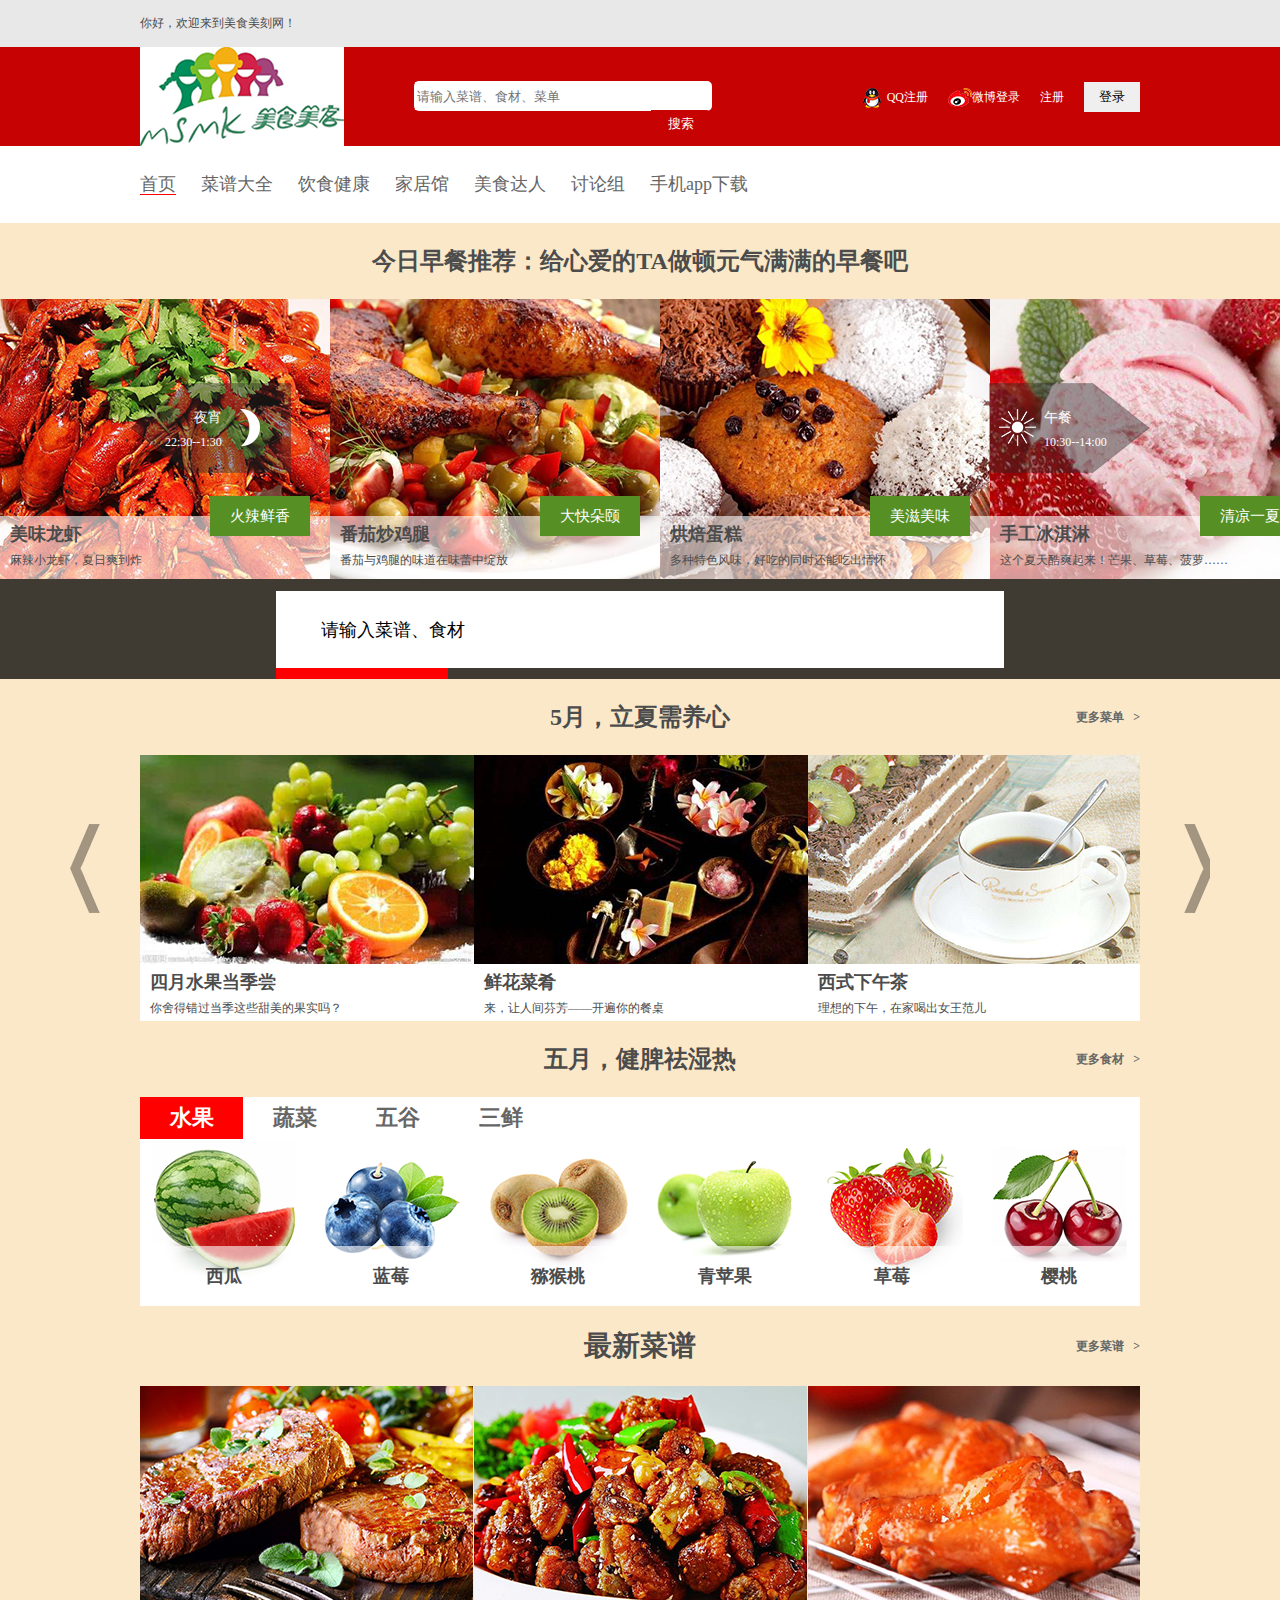
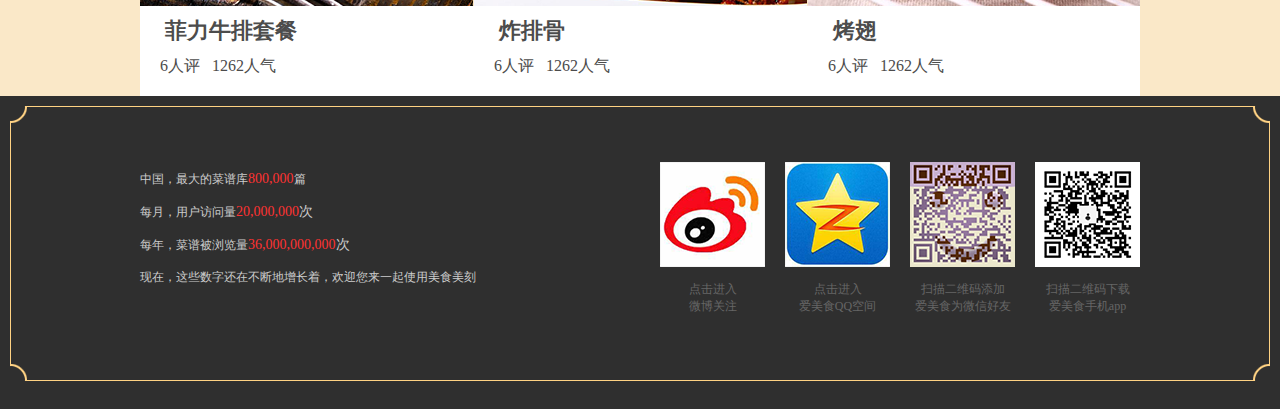
<file: Meishimeike/index.html>
<!-- 统一管理网站的头部和尾部 -->
<!DOCTYPE html>
<html lang="en">
<head>
	<meta charset="UTF-8">
	<title>temple</title>
	<link rel="stylesheet" href="css/common.css">
	<link rel="stylesheet" href="css/temple.css">
	<link rel="stylesheet" href="css/index.css">
</head>
<body>
	<!-- 顶部 B -->
	<div class="top">
		<div class="center top_c">你好，欢迎来到美食美刻网！</div>
	</div>
	<!-- 顶部 E -->
	<!-- logo B -->
	<div class="logo">
		<div class="center l_c">
			<div class="l_left fl">
				<h1>
					<a href="#">美食美刻</a>
				</h1>
			</div>
			<div class="l_center fl">
				<input class="txt fl" type="text" placeholder="请输入菜谱、食材、菜单">
				<input type="button" class="btn fr" value="搜索">
			</div>
			<div class="l_right fr">
				<ul>
					<li><b></b><a href="#">QQ注册</a></li>
					<li><b class="logo_sina"></b><a href="#">微博登录</a></li>
					<li><a href="#">注册</a></li>
					<li><input type="button" value="登录"></li>
				</ul>
			</div>
		</div>
	</div>
	<!-- logo E -->
	<!-- 内容 B -->
	<!-- 首页导航 B -->
	<div class="nav">
		<div class="center nav_c">
			<ul>
				<li><a class="under_line" href="#">首页</a></li>
				<li><a href="#">菜谱大全</a></li>
				<li><a href="#">饮食健康</a></li>
				<li><a href="#">家居馆</a></li>
				<li><a href="#">美食达人</a></li>
				<li><a href="#">讨论组</a></li>
				<li><a href="#">手机app下载</a></li>
			</ul>
		</div>
	</div>
	<!-- 首页导航 E -->
	<!-- 首页banner B -->
	<div class="banner">
		<h2 class="h2Title">今日早餐推荐：给心爱的TA做顿元气满满的早餐吧</h2>
		<ul class="clearfix">
			<li>
				<div>
					<a href="#"><img src="images/longxia.png" alt=""></a>
				</div>
				<div class="des">
					<p class="p1">美味龙虾</p>	
					<p class="p2">麻辣小龙虾，夏日爽到炸</p>	
				</div>
				<div class="lv">
					火辣鲜香
				</div>
			</li>
			<li>
				<div>
					<a href="#"><img src="images/jitui.png" alt=""></a>
				</div>
				<div class="des">
					<p class="p1">番茄炒鸡腿</p>	
					<p class="p2">番茄与鸡腿的味道在味蕾中绽放</p>	
				</div>
				<div class="lv">
					大快朵颐
				</div>
			</li>
			<li>
				<div>
					<a href="#"><img src="images/cake.png" alt=""></a>
				</div>
				<div class="des">
					<p class="p1">烘焙蛋糕</p>	
					<p class="p2">多种特色风味，好吃的同时还能吃出情怀</p>	
				</div>
				<div class="lv">
					美滋美味
				</div>
			</li>
			<li>
				<div>
					<a href="#"><img src="images/ice.png" alt=""></a>
				</div>
				<div class="des">
					<p class="p1">手工冰淇淋</p>	
					<p class="p2">这个夏天酷爽起来！芒果、草莓、菠萝……</p>	
				</div>
				<div class="lv">
					清凉一夏
				</div>
			</li>		
		</ul>
		<div class="arrow">
			<a href="#" class="turn_left">
				<span class="word"><span class="fz14">夜宵</span><br/>22:30--1:30</span>
				<span class="img"></span>
			</a>
			<a href="#" class="turn_right">
				<span class="img"></span>
				<span class="word"><span class="fz14">午餐</span><br/>10:30--14:00</span>
			</a>
		</div>
	</div>
	<!-- 首页banner E -->
	<!-- 首页搜索 B -->
	<div class="search">
		<div class="s_center">
			<input class="txt fl" type="text" value="请输入菜谱、食材">
			<input class="btn fl" type="button" value="搜索">
		</div>
	</div>
	<!-- 首页搜索 E -->
	<!-- 首页菜单 B -->
	<div class="arrow_pos">
		<div class="menu center">
			<h2 class="h2Title">5月，立夏需养心<a href="#" class="more">更多菜单&nbsp;&nbsp;&nbsp;></a></h2>
			<ul class="img clearfix">
				<li>
					<div>
						<a href="#">
							<img src="images/shuiguo.png" alt="">
						</a>	
					</div>
					<div class="word">
						<p class="p1">四月水果当季尝</p>
						<p class="p2">你舍得错过当季这些甜美的果实吗？</p>
					</div>
				</li>
				<li>
					<div>
						<a href="#">
							<img src="images/xianhua.png" alt="">
						</a>	
					</div>
					<div class="word">
						<p class="p1">鲜花菜肴</p>
						<p class="p2">来，让人间芬芳——开遍你的餐桌</p>
					</div>
				</li>
				<li>
					<div>
						<a href="#">
							<img src="images/xiawucha.png" alt="">
						</a>	
					</div>
					<div class="word">
						<p class="p1">西式下午茶</p>
						<p class="p2">理想的下午，在家喝出女王范儿</p>
					</div>
				</li>
			</ul>
		</div>
		<div class="arrow">
			<a href="#" class="a1"></a>
			<a href="#" class="a2"></a>
		</div>
	</div>
	<!-- 首页菜单 E -->
	<!-- 首页食材 B -->
	<div class="food center">
		<h2 class="h2Title">五月，健脾祛湿热<a class="more" href="#">更多食材&nbsp;&nbsp;&nbsp;></a></h2>
		<ul class="f_nav clearfix">
			<li class="bgRed"><a class="white" href="#">水果</a></li>
			<li><a href="#">蔬菜</a></li>
			<li><a href="#">五谷</a></li>
			<li><a href="#">三鲜</a></li>
		</ul>
		<ul class="f_img clearfix">
			<li>
				<a href="#">
					<img src="images/xigua.png" alt="">
				</a>
				<span>西瓜</span>
			</li>
			<li>
				<a href="#">
					<img src="images/lanmei.png" alt="">
				</a>
				<span>蓝莓</span>
			</li>
			<li>
				<a href="#">
					<img src="images/mihoutao.png" alt="">
				</a>
				<span>猕猴桃</span>
			</li>
			<li>
				<a href="#">
					<img src="images/qingpingguo.png" alt="">
				</a>
				<span>青苹果</span>
			</li>
			<li>
				<a href="#">
					<img src="images/caomei.png" alt="">
				</a>
				<span>草莓</span>
			</li>
			<li>
				<a href="#">
					<img src="images/yingtao.png" alt="">
				</a>
				<span>樱桃</span>
			</li>
		</ul>
	</div>
	<!-- 首页食材 E -->
	<!-- 首页菜谱 B -->
	<div class="caipu center">
		<h2 class="h2Title_lg">最新菜谱<a href="#" class="more">更多菜谱&nbsp;&nbsp;&nbsp;></a></h2>
		<ul class="img clearfix">
			<li>
				<div>
					<a href="#">
						<img src="images/niupai.png" alt="">
					</a>	
				</div>
				<div class="word">
					<p class="caipu_p1">菲力牛排套餐</p>
					<p class="caipu_p2">6人评&nbsp;&nbsp;&nbsp;1262人气</p>
				</div>
			</li>
			<li>
				<div>
					<a href="#">
						<img src="images/paigu.png" alt="">
					</a>	
				</div>
				<div class="word">
					<p class="caipu_p1">炸排骨</p>
					<p class="caipu_p2">6人评&nbsp;&nbsp;&nbsp;1262人气</p>
				</div>
			</li>
			<li>
				<div>
					<a href="#">
						<img src="images/kaochi.png" alt="">
					</a>	
				</div>
				<div class="word">
					<p class="caipu_p1">烤翅</p>
					<p class="caipu_p2">6人评&nbsp;&nbsp;&nbsp;1262人气</p>
				</div>
			</li>
		</ul>
	</div>
	<!-- 首页菜谱 E -->
	<!-- 内容 E -->
	<!-- 底部 B -->
	<div class="foot">
		<div class="f_border">
			<div>
				<b class="b1"></b>
				<b class="b2"></b>
				<b class="b3"></b>
				<b class="b4"></b>
			</div>
			<div class="center">
				<div class="f_left fl">
					<ul>
						<li>中国，最大的菜谱库<span class="fz14"><span class="cRed">800,000</span></span>篇</li>
						<li>每月，用户访问量<span class="fz14"><span class="cRed">20,000,000</span>次</span></li>
						<li>每年，菜谱被浏览量<span class="fz14"><span class="cRed">36,000,000,000</span>次</span></li>
						<li>现在，这些数字还在不断地增长着，欢迎您来一起使用美食美刻</li>
					</ul>
				</div>
				<div class="f_right fr">
					<ul>
						<li>
							<a href="#">
								<img src="images/weibo.png" alt="微博关注">
								<span>点击进入<br/>微博关注</span>
							</a>
						</li>
						<li>
							<a href="#">
								<img src="images/qzone.png" alt="qq空间">
								<span>点击进入<br/>爱美食QQ空间</span>
							</a>
						</li>
						<li>
							<a href="#">
								<img src="images/knowme.png" alt="加我微信">
								<span>扫描二维码添加<br/>爱美食为微信好友</span>
							</a>
						</li>
						<li>
							<a href="#">
								<img src="images/payme.png" alt="向我付款">
								<span>扫描二维码下载<br/>爱美食手机app</span>
							</a>
						</li>
					</ul>
				</div>
			</div>
		</div>
	</div>
	<!-- 底部 E -->
</body>
</html>
</file>
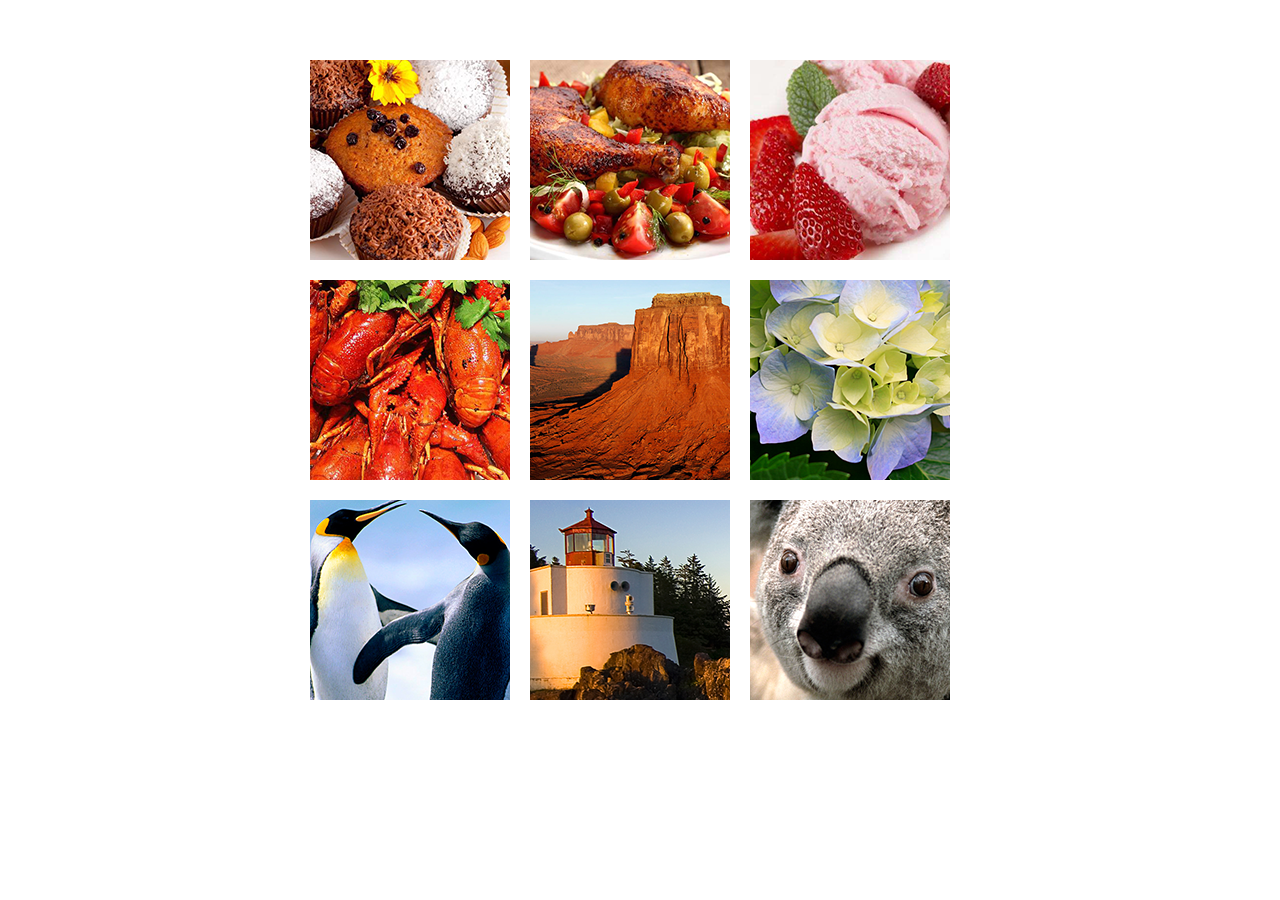
<file: photowall/index.html>
<!DOCTYPE html>
<html lang="en">
<head>
	<meta charset="UTF-8">
	
	<title>photowall</title>
	<style type= "text/css">
		* {
			margin: 0;
			padding: 0;
		}
		#photo {
			width: 680px;
			height: 500px;
			margin: 50px auto;
		}
		#photo ul li {
			list-style: none;
			width: 200px;
			height: 200px;
			float:left;
			margin: 10px;
		}
		#photo ul img {

		}
	</style>
</head>
<body>
	<div id="photo">
		<ul>
			<li><img src="images/1.png" alt=""></li>
			<li><img src="images/2.png" alt=""></li>
			<li><img src="images/3.png" alt=""></li>
			<li><img src="images/4.png" alt=""></li>
			<li><img src="images/5.png" alt=""></li>
			<li><img src="images/6.png" alt=""></li>
			<li><img src="images/7.png" alt=""></li>
			<li><img src="images/8.png" alt=""></li>
			<li><img src="images/9.png" alt=""></li>
		</ul>
	</div>
	<script type="text/javascript" src="js/move.js" ></script>

	<script type = "text/javascript">
		// 面向过程的函数式封装
		// 面向对象
		// 0、浮动布局改为定位布局
		// 1、拖拽事件
		// 2、碰撞检测
		// 3、计算碰撞成功的距离最近的li
		// 4、鼠标松开后交换碰撞成功的图片位置
		// 
		// 0、浮动布局改为定位布局
		var aLi = document.getElementsByTagName("li");
		var arr =[];
		for (var i = 0; i < aLi.length; i++) 
		{
			arr.push([aLi[ i ].offsetLeft , aLi[ i ].offsetTop ]);
		}

		for (var i=0 ;i<aLi.length ;i++)
		{
			aLi[i].style.position = "absolute";
			aLi[i].style.left = arr[i][0] + 'px';
			aLi[i].style.top = arr[i][1] + 'px';
			aLi[i].style.margin = 0;

		}
		// 1、拖拽事件
		for (var i = 0;i < aLi.length; i++)
		{
			aLi[i].index = i;//添加索引
			drag(aLi[i]);
		} 

		function drag (obj) {
			obj.onmousedown = function(e){//为每一个li绑定鼠标按下移动方法
				var e = e || window.event;//兼容浏览器
				//获取鼠标坐标
				var x0 = e.clientX;
				var y0 = e.clientY;
				//获取li原来的位置
				var l = obj.offsetLeft;
				var t = obj.offsetTop;
				//改变拖拽li的层级
				for (var i = 0; i < aLi.length; i++)
				{
					aLi[i].style.zIndex = 1;
				}
				this.style.zIndex = 10;
				//随着鼠标移动
				document.onmousemove = function(e) {
					var e = e || window.event;
					var _left = e.clientX - x0 + l;
					var _top = e.clientY - y0 + t;
					obj.style.left = _left + 'px';
					obj.style.top = _top + 'px';
					
					for (var i = 0; i < aLi.length; i++) {
						aLi[i].style.border = "none";
					}
					var oLi = nearLi(obj);//碰撞成功则得到最近的li

					if( oLi ){
						oLi.style.border = "2px solid red";
					}
				}
				//松开解绑移动方法
				document.onmouseup = function() {
					document.onmousemove = null;
					document.onmouseup = null;
					// 4、鼠标松开后交换碰撞成功的图片位置
					var nL = nearLi(obj);
					var tmp = 0;//中间量
					if(nL) {//让碰撞成功的li和拖拽的obj交换
						move(nL,{left:arr[obj.index][0],top:arr[obj.index][1]});
						move(obj,{left:arr[nL.index][0],top:arr[nL.index][1]});
						nL.style.border = "none";
						//交换索引
						tmp = obj.index;
						obj.index = nL.index;
						nL.index = tmp;
					}
					else {//碰撞不成功 恢复原位
						move(obj,{left:arr[obj.index][0],top:arr[obj.index][1]});
					}
				}
				return false;
			}
		}
		
		// 2、碰撞检测  返回一个布尔值
		function impact( obj1,obj2 ) {
			var t1 = obj1.offsetTop,
				l1 = obj1.offsetLeft,
				b1 = t1 +  obj1.offsetHeight,
				r1 = l1 + obj1.offsetWidth;

			var t2 = obj2.offsetTop,
				l2 = obj2.offsetLeft,
				b2 = t2 + obj2.offsetHeight,
				r2 = l2 + obj2.offsetWidth;

			if( t2>b1 || l2>r1 || r2<l1 || b2<t1 ){
				return false;//碰撞不成功
			}else{
				return true;
			}
		}
		// 3、计算碰撞成功的距离最近的li
		function distance( obj1,obj2 ) {//计算距离
			var a = obj1.offsetLeft - obj2.offsetLeft;
			var b = obj1.offsetTop - obj2.offsetTop;
			return Math.sqrt( a * a + b * b );
		}
		function nearLi(obj) {
			var n = 100000;
			var oLi = '';//中间量
			for (var i = 0; i < aLi.length; i++) {
				if(impact(obj,aLi[i]) && obj != aLi[i]){
					var c = distance( obj , aLi[i] );
					//判断比较出最小值
					if(c < n){
						n = c;
						//console.log(n);
						oLi = aLi[i];//获取距离最近的的li
					}
				}
			}
			return oLi;
		}
		
		
	</script>
</body>
	
</html>
</file>
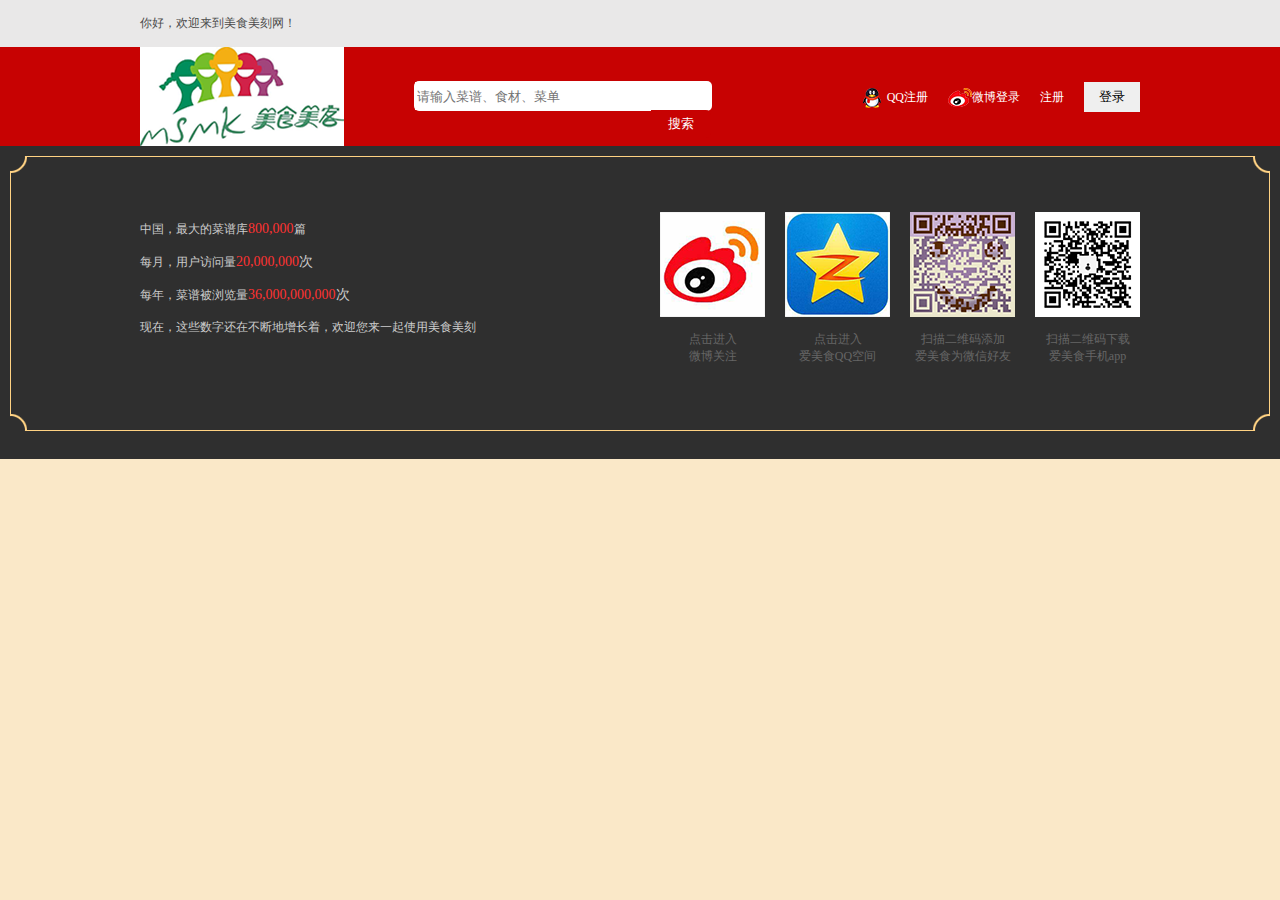
<file: Meishimeike/temple.html>
<!-- 统一管理网站的头部和尾部 -->
<!DOCTYPE html>
<html lang="en">
<head>
	<meta charset="UTF-8">
	<title>temple</title>
	<link rel="stylesheet" href="css/common.css">
	<link rel="stylesheet" href="css/temple.css">
</head>
<body>
	<!-- 顶部 B -->
	<div class="top">
		<div class="center top_c">你好，欢迎来到美食美刻网！</div>
	</div>
	<!-- 顶部 E -->
	<!-- logo B -->
	<div class="logo">
		<div class="center l_c">
			<div class="l_left fl">
				<h1>
					<a href="#">美食美刻</a>
				</h1>
			</div>
			<div class="l_center fl">
				<input class="txt fl" type="text" placeholder="请输入菜谱、食材、菜单">
				<input type="button" class="btn fr" value="搜索">
			</div>
			<div class="l_right fr">
				<ul>
					<li><b></b><a href="#">QQ注册</a></li>
					<li><b class="logo_sina"></b><a href="#">微博登录</a></li>
					<li><a href="#">注册</a></li>
					<li><input type="button" value="登录"></li>
				</ul>
			</div>
		</div>
	</div>
	<!-- logo E -->
	<!-- 内容 B -->
	
	<!-- 内容 E -->
	<!-- 底部 B -->
	<div class="foot">
		<div class="f_border">
			<div>
				<b class="b1"></b>
				<b class="b2"></b>
				<b class="b3"></b>
				<b class="b4"></b>
			</div>
			<div class="center">
				<div class="f_left fl">
					<ul>
						<li>中国，最大的菜谱库<span class="fz14"><span class="cRed">800,000</span></span>篇</li>
						<li>每月，用户访问量<span class="fz14"><span class="cRed">20,000,000</span>次</span></li>
						<li>每年，菜谱被浏览量<span class="fz14"><span class="cRed">36,000,000,000</span>次</span></li>
						<li>现在，这些数字还在不断地增长着，欢迎您来一起使用美食美刻</li>
					</ul>
				</div>
				<div class="f_right fr">
					<ul>
						<li><a href="#">
								<img src="images/weibo.png" alt="微博关注">
								<span>点击进入<br/>微博关注</span>
							</a></li>
						<li><a href="#">
								<img src="images/qzone.png" alt="qq空间">
								<span>点击进入<br/>爱美食QQ空间</span>
							</a></li>
						<li><a href="#">
								<img src="images/knowme.png" alt="加我微信">
								<span>扫描二维码添加<br/>爱美食为微信好友</span>
							</a></li>
						<li><a href="#">
								<img src="images/payme.png" alt="向我付款">
								<span>扫描二维码下载<br/>爱美食手机app</span>
							</a></li>
					</ul>
				</div>
			</div>
		</div>
	</div>
	<!-- 底部 E -->
</body>
</html>
</file>
<file: Meishimeike/css/common.css>
/*存放css初始化代码*/
html,body,ul,li,ol,dl,dd,dt,p,h1,h2,h3,h4,h5,h6,form,fieldset,legend,img {
	margin: 0;
	padding: 0;
}
image {
	border: none;
}
ul,ol {
	list-style: none;
}
input {
	padding-top: 0;
	padding-bottom: 0; 
	border: none;
}
a {
	text-decoration: none;
}
body {
	font: normal normal 12px "宋体";
	color: #4c4c4c;
	background-color: #fae8c8;
}
.fl {
	float: left;
}
.fr {
	float: right;
}
.clearfix:after {
	content: "";
	height: 0;
	line-height: 0;
	display: block;
	visibility: hidden;
	clear: both;
}
.clearfix {
	zoom: 1;
}
</file>
<file: Meishimeike/css/temple.css>
.center {
	width: 1000px;
	margin: 0 auto;
}
.fz14 {
	font-size: 14px;
}
.cRed {
	color: #FF3232;
}

/*顶部 B*/
.top {
	height: 47px;
	background-color: #E9E8E8;
}
.top .top_c {
	height: 47px;
	line-height: 47px;
}
/*顶部 E*/
/*logo B*/
.logo {
	height: 99px;
	background-color: #C70202;
}
.logo .l_c {
	height: 99px;
}
.logo .l_left h1 a {
	display: inline-block;
	width: 204px;
	height: 99px;
	background: url(../images/logo.png);
	text-indent: -9999em;
}
.logo .l_center {
	width: 296px;
	height: 28px;
	background: #ffffff;
	padding: 1px;
	margin-top: 34px;
	margin-left: 70px;
	border-radius: 5px; 
}
.logo .l_center .txt {
	width: 234px;
	height: 28px;
	outline: none;
}
.logo .l_center .btn {
	width: 60px;
	height: 28px;
	background-color: #C70202;
	color: #ffffff;
	border-radius: 0 5px 5px 0;
}
.logo .l_right {
	margin-top: 35px;
	margin-left: 60px;
}
.logo .l_right li {
	float: left;
	height: 30px;
	line-height: 30px;
	margin-left: 20px;
}
.logo .l_right a {
	color: #ffffff;
}
.logo .l_right input {
	width: 56px;
	height: 30px;

} 
.logo .l_right li b {
	display: inline-block;
	width: 24px;
	height: 20px;
	vertical-align: middle;
	background: url(../images/spirit.png) no-repeat;
}

.logo .l_right .logo_sina {
	background-position: 0 -25px;
}
/*logo E*/

/*内容 B*/
/*内容 E*/

/*foot B*/
.foot {
	height: 293px;
	padding: 10px;
	background-color: #2F2F2F;
}
.foot .f_border {
	height: 273px;
	border: 1px solid #FFD283;
	position: relative;
}
.foot .f_border b {
	position: absolute;
	width: 17px;
	height: 17px;
	background: url(../images/circle.png);
}
.foot .f_border .b1 {
	top: -1px;
	left: -1px;
	background-position: right bottom; 
}
.foot .f_border .b2 {
	top: -1px;
	right: -1px;
	background-position: left bottom;
}
.foot .f_border .b3 {
	bottom: -1px;
	right: -1px;
	background-position: left top;
}
.foot .f_border .b4 {
	bottom: -1px;
	left: -1px;
	background-position: right top;
}
.foot .f_left {
	margin-top: 55px;
	color: #ccc;
}
.foot .f_left li {
	height: 33px;
	line-height: 33px;
}
.foot .f_right {
	margin-top: 55px;
	margin-left: 100px;
}
.foot .f_right li {
	float: left;
	width: 105px;
	height: 140px;
	margin-left: 20px;
	
}
.foot .f_right li a {
	display: inline-block;
	color: #666666;
	text-align: center;
}
.foot .f_right li a img {
	margin-bottom: 10px;
}
/*foot E*/
</file>
<file: Meishimeike/css/index.css>
.under_line {
	border-bottom: 1px solid red;
}
.h2Title {
	height: 76px;
	font: normal 700 24px/76px "微软雅黑";
	text-align: center;
	position: relative;
}
.h2Title_lg {
	height: 80px;
	font: normal 700 28px/80px "微软雅黑";
	text-align: center;
	position: relative;
}
.white {
	color: #fff !important;
}
.bgRed {
	background-color: red;
}
.p1 {
	font: normal 700 18px/36px "微软雅黑";
	height: 36px;
	padding-left: 10px;
}
.p2 {
	font-family: "微软雅黑";
	padding-left: 10px;
}
.caipu_p1 {
	font: normal 700 22px/50px "微软雅黑";
	height: 50px;
	padding-left: 25px;
}
.caipu_p2 {
	font: normal normal 16px "微软雅黑";
	
	padding-left: 20px;
	
}
.more {
	position: absolute;
	top: 0;
	right: 0;
	color: #666;
	font-size: 12px;
}
/* 首页导航 B */
.nav {
	height: 77px;
	background-color: #fff;
}
.nav .nav_c {
	height: 77px;
}
.nav .nav_c li {
	float: left;
	height: 77px;
	font: normal normal 18px/77px "微软雅黑";
	margin-right: 25px;
}
.nav .nav_c li a {
	color: #666;
}
.nav .nav_c li a:hover {
	color: red;
}
/* 首页导航 E */
/* 首页banner B */
.banner {
	position: relative;
}
.banner ul {
	width: 1320px;
	margin: 0 auto;
}
.banner ul li {
	float: left;
	width: 330px;
	background-color: red;
	position: relative;
}
.banner ul li img {
	vertical-align: middle;
}
.banner .des {
	width: 330px;
	height: 63px;
	background-color: rgba(255,255,255,.6);
	position: absolute;
	bottom: 0;
	left: 0;
}
.banner .lv {
	height: 40px;
	width: 100px;
	background-color: #569024;
	position: absolute;
	bottom: 43px;
	right: 20px;
	color: #fff;
	font: normal normal 15px/40px "微软雅黑";
	text-align: center;
}
.banner .arrow  a {
	display: inline-block;
	width: 161px;
	height: 90px;
	position: absolute;
	top: 160px;
	background: url(../images/spirit.png) no-repeat;
}
.banner .arrow  .turn_left {
	left: 130px;
	background-position: -122px 0;
}
.banner .arrow  .turn_right {
	right: 130px;
	background-position: -122px -97px;
}
.banner .arrow .turn_left .word {
	display: inline-block;
	height: 48px;
	line-height: 24px;
	margin: 23px 15px 0 35px;
	text-align: right;
	color: #fff;
}
.banner .arrow .turn_left .img {
	vertical-align: top;
	display: inline-block;
	width: 20px;
	height: 37px;
	margin-top: 26px;
	background: url(../images/spirit.png);
	background-position: 0 -158px;
}
.banner .arrow .turn_right .word {
	display: inline-block;
	height: 48px;
	line-height: 24px;
	margin-top: 23px;
	color: #fff;
}
.banner .arrow .turn_right .img {
	vertical-align: top;
	display: inline-block;
	width: 37px;
	height: 37px;
	margin: 26px 5px 0 10px;
	background: url(../images/spirit.png);
	background-position: 0 -110px;
}
/* 首页banner E */

/* 首页搜索 E */
.search {
	height: 100px;
	background-color: #3F3A32;
	overflow: hidden;
}
.search .s_center {
	width: 728px;
	height: 77px;
	background-color: #fff;
	margin: 0 auto;
	margin-top: 12px;
}
.search .s_center .txt {
	width: 510px;
	height: 77px;
	outline: none;
	font: normal normal 18px "微软雅黑";
	padding-left: 45px; 
}
.search .s_center .btn {
	height: 77px;
	width: 172px;
	background-color: red;
	border: none;
	outline: none;
	font: normal normal 18px "微软雅黑";
	color: #fff;
}
/* 首页搜索 E */
/* 首页菜单 B */
.menu {
	overflow: hidden;
}
.menu .img {
	width: 1010px;
}
.menu .img li {
	width: 334px;
	float: left;
}
.menu .img img {
	vertical-align: middle;
}
.menu .img .word {
	height: 57px;
	width: 334px;
	background-color: #fff;
}
.arrow_pos {
	width: 1200px;
	margin: 0 auto;
	position: relative;
}
.arrow_pos .arrow a {
	display: inline-block;
	width: 30px;
	height: 89px;
	position: absolute;
	top: 145px;
	background: url(../images/spirit.png);
}
.arrow_pos .arrow .a1 {
	background-position: -208px -194px;
	left: 30px;
}
.arrow_pos .arrow .a2 {
	background-position: -249px -194px;
	right: 30px;
}
/* 首页菜单 E */
/* 首页食材 B */
.food {
	overflow: hidden;
}
.food .f_nav {
	background-color: white;
}
.food .f_nav li {
	float: left;
	height: 42px;
	width: 103px;
	font: normal 700 22px/42px "微软雅黑";
	text-align: center;
}
.food .f_nav li a {
	color: #666;
}
.food .f_img {
	width: 1010px;
}
.food .f_img li {
	float: left;
	width: 167px;
	height: 167px;
	background-color: #fff;
	position: relative;
	text-align: center;
}
.food .f_img li img {
	vertical-align: middle;
}
.food .f_img li span {
	position: absolute;
	bottom: 0;
	left: 0;
	height: 60px;
	width: 167px;
	background-color: rgba(255,255,255,.6);
	line-height: 60px;
	font: normal 700 18px/60px "微软雅黑";
}
/* 首页食材 E */
/* 首页菜谱 B */
.caipu {
	overflow: hidden;
}
.caipu .img {
	width: 1010px;
}
.caipu .img li {
	width: 334px;
	float: left;
}
.caipu .img img {
	vertical-align: middle;
}
.caipu .img .word {
	height: 90px;
	width: 334px;
	background-color: #fff;
}
/* 首页菜谱 E */
</file>
